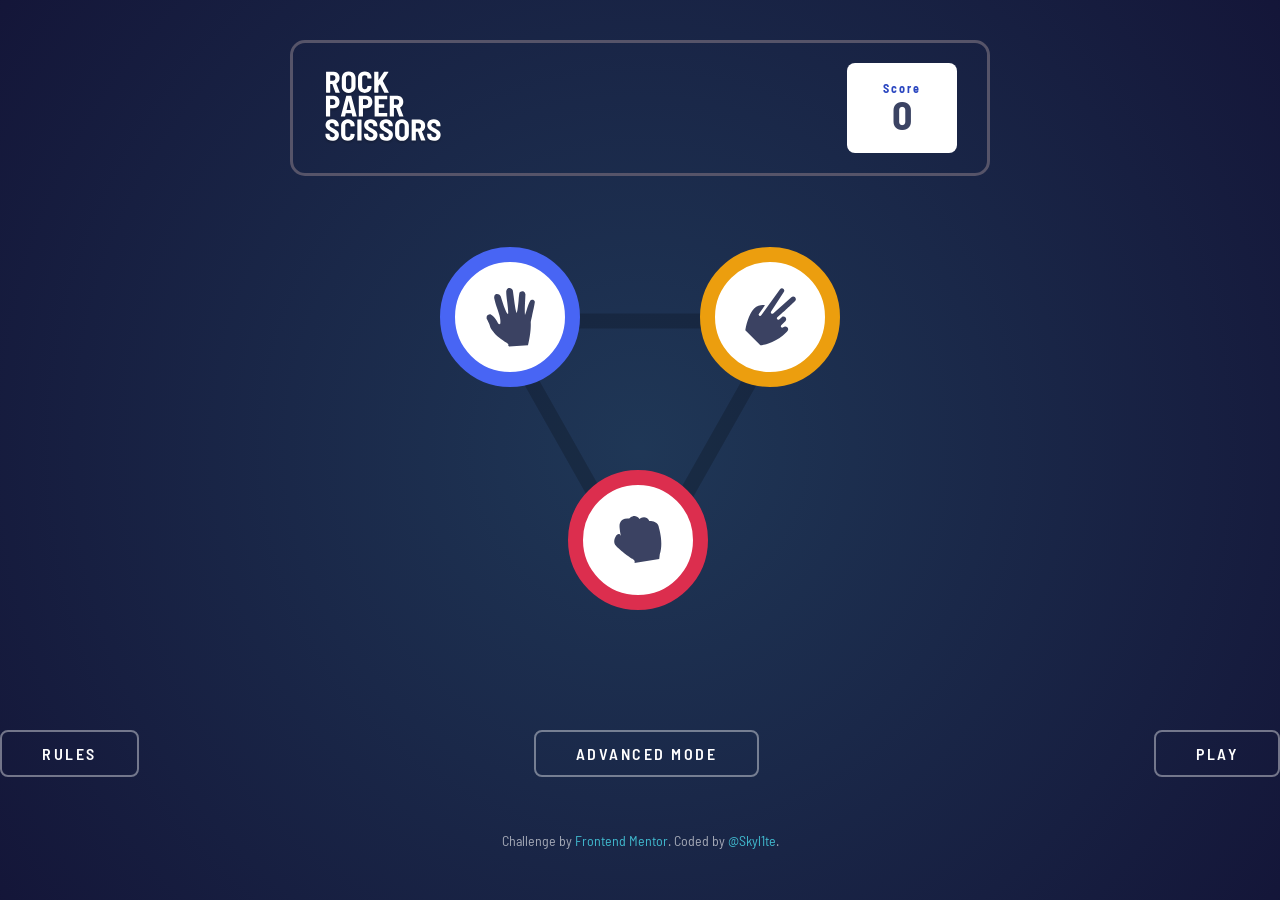
<file: index.html>
<!DOCTYPE html>
<html lang="en">
<head>
<meta charset="UTF-8">
<meta name="viewport" content="width=device-width, initial-scale=1.0">

<link rel="icon" type="image/png" sizes="32x32" href="../assets/icons/favicon-32x32.png">
<link rel="stylesheet" href="../css/main.css">

<link rel="preconnect" href="https://fonts.googleapis.com">
<link rel="preconnect" href="https://fonts.gstatic.com" crossorigin>

<link href="https://fonts.googleapis.com/css2?family=Barlow+Semi+Condensed:wght@600;700&display=swap" rel="stylesheet">

<title>Rock Paper Scissors</title>

</head>
<body>

<div id="header"></div>

<!-- GAME SCREEN -->
<div id="main"></div>


<div class="linkBtns">
<div class="linkBtn">
    <button>
      <a href="rules.html">Rules</a>
    </button>
</div>
<div class="linkBtn">
  <button><a href="./advancedVersion.html">Advanced Mode</a></button>
</div>

    <div class="linkBtn">
      <button>
        <a href="index.html">Play</a>
      </button>
    </div>
</div>

<div id="footer">
</div>

<script src="../js/main.js"></script>

</body>
</html>
</file>
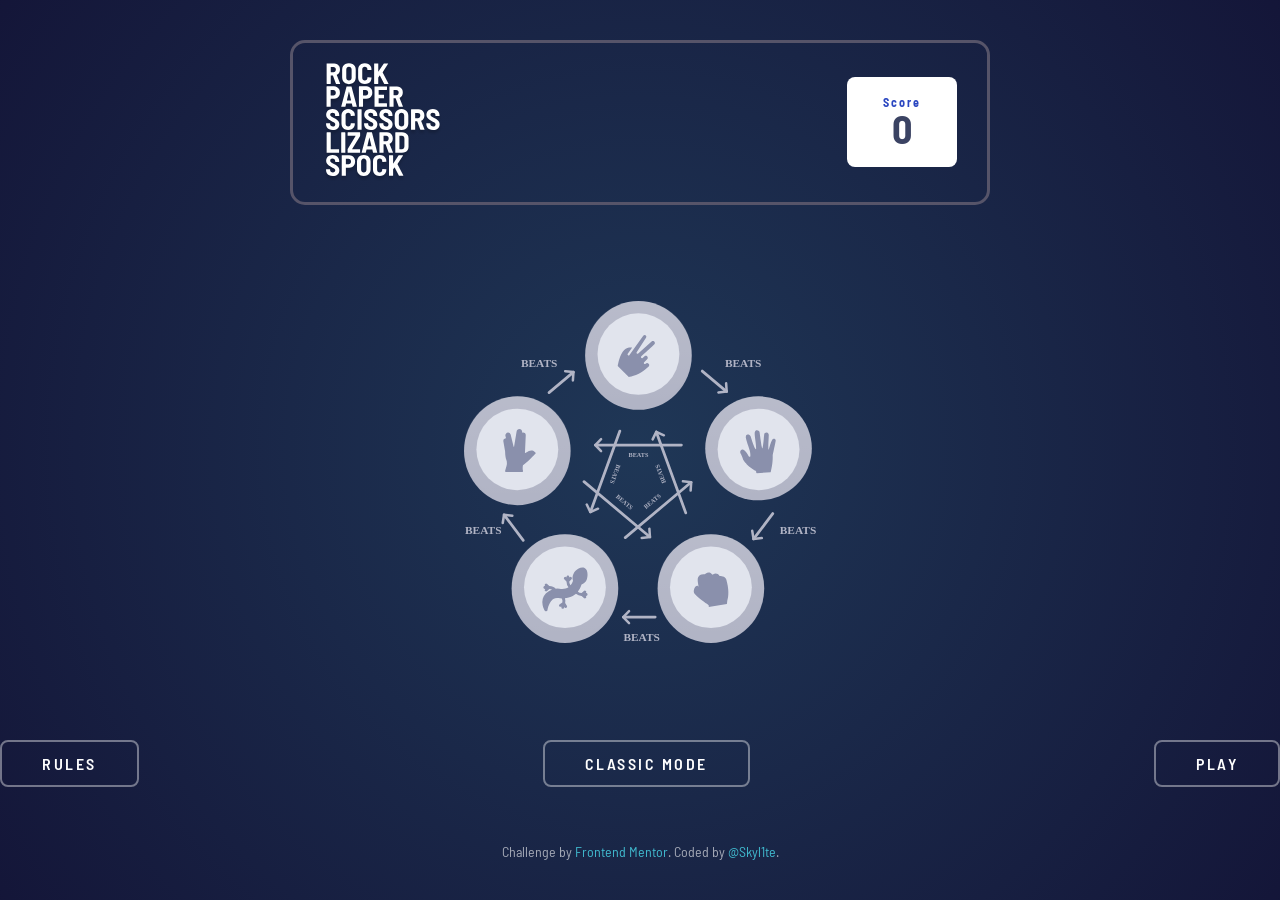
<file: advancedRules.html>
<!DOCTYPE html>
<html lang="en">
<head>
<meta charset="UTF-8">
<meta name="viewport" content="width=device-width, initial-scale=1.0">

<link rel="icon" type="image/png" sizes="32x32" href="../assets/icons/favicon-32x32.png">
<link rel="stylesheet" href="../css/main.css">

<link rel="preconnect" href="https://fonts.googleapis.com">
<link rel="preconnect" href="https://fonts.gstatic.com" crossorigin>

<link href="https://fonts.googleapis.com/css2?family=Barlow+Semi+Condensed:wght@600;700&display=swap" rel="stylesheet">

<title>Rock Paper Scissors</title>

</head>
<body>

<div id="header"></div>

<main class="rules">
    <div class="container">
        <img src="../assets/images/image-rules-bonus.svg" alt="rules" class="rules__image">
    </div>
</main>

<div class="linkBtns">
<div class="linkBtn">
    <button>
      <a href="advancedRules.html">Rules</a>
    </button>
</div>
<div class="linkBtn">
  <button><a href="./index.html">Classic Mode</a></button>
</div>

    <div class="linkBtn">
      <button>
        <a href="advancedVersion.html">Play</a>
      </button>
    </div>
</div>

<div id="footer"></div>
<script src="../js/advanced.js"></script>

</body>
</html>
</file>
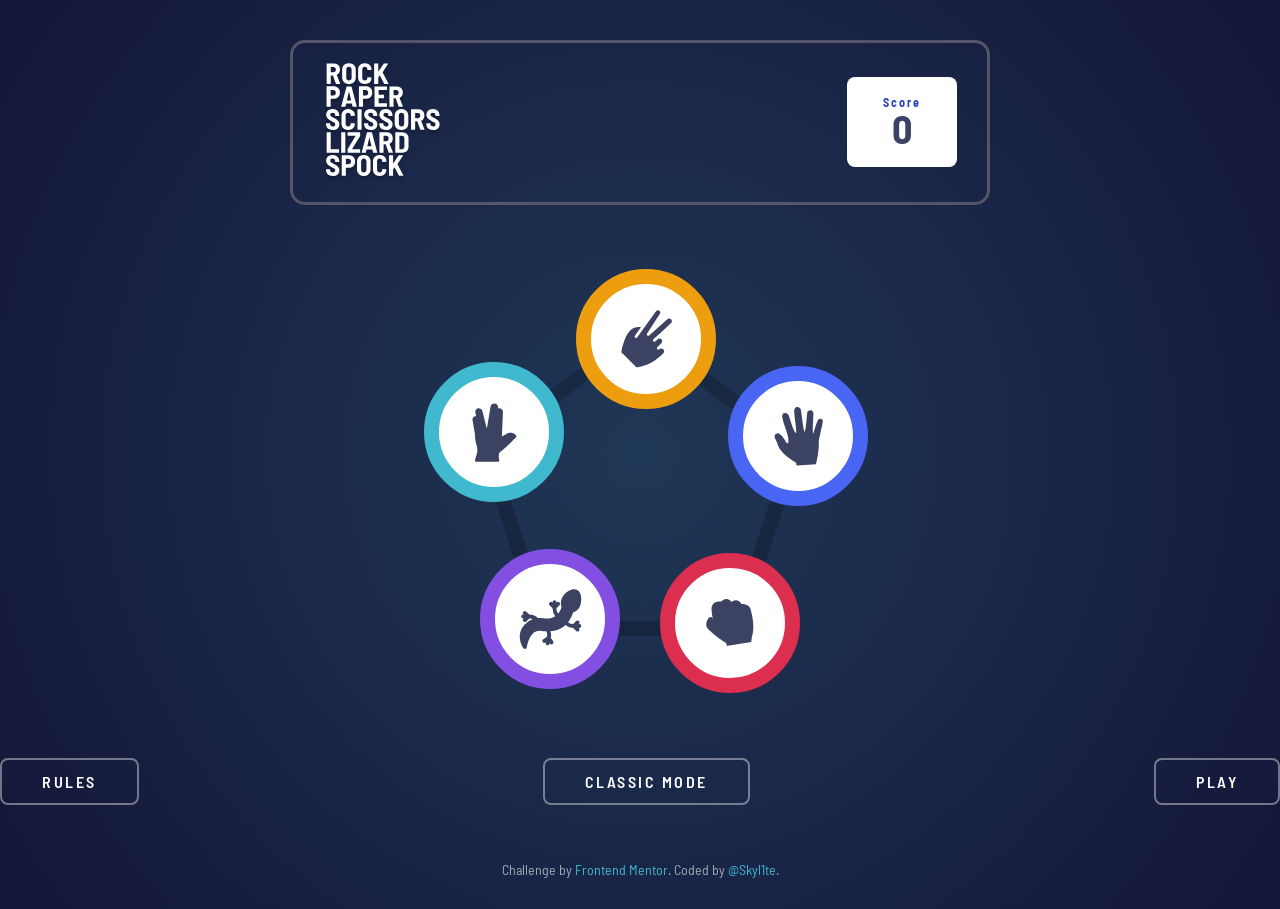
<file: advancedVersion.html>
<!DOCTYPE html>
<html lang="en">
<head>
<meta charset="UTF-8">
<meta name="viewport" content="width=device-width, initial-scale=1.0">
<link rel="icon" type="image/png" sizes="32x32" href="../assets/icons/favicon-32x32.png">
<link rel="stylesheet" href="../css/main.css">
<link rel="preconnect" href="https://fonts.googleapis.com">
<link rel="preconnect" href="https://fonts.gstatic.com" crossorigin>
<link href="https://fonts.googleapis.com/css2?family=Barlow+Semi+Condensed:wght@600;700&display=swap" rel="stylesheet">
<title>Rock Paper Scissors - Advanced</title>
</head>
<body>

<div id="header"></div>

<main class="main" id="advancedGameScreen">
  <div class="advancedGame">
    <button class="moveBtn moveBtn__advanced--rock moveBtn--rock" value="rock">
      <img src="../assets/icons/icon-rock.svg" alt="Rock">
    </button>
    <button class="moveBtn moveBtn__advanced--paper moveBtn--paper" value="paper">
      <img src="../assets/icons/icon-paper.svg" alt="Paper">
    </button>
    <button class="moveBtn moveBtn__advanced--scissors moveBtn--scissors" value="scissors">
      <img src="../assets/icons/icon-scissors.svg" alt="Scissors">
    </button>
    <button class="moveBtn moveBtn__advanced--lizard moveBtn--lizard" value="lizard">
      <img src="../assets/icons/icon-lizard.svg" alt="Lizard">
    </button>
    <button class="moveBtn moveBtn__advanced--spock moveBtn--spock" value="spock">
      <img src="../assets/icons/icon-spock.svg" alt="Spock">
    </button>
  </div>
</main>

<main class="result" id="resultScreen" style="display: none;">
  <div class="result__container">
    <div class="result__pick">
      <p class="result__title">YOU PICKED</p>
      <div id="userPick"></div>
    </div>
    
    <div class="result__center">
      <h2 id="resultText"></h2>
      <button id="playAgain">PLAY AGAIN</button>
    </div>
    
    <div class="result__pick">
      <p class="result__title">THE HOUSE PICKED</p>
      <div id="computerPick"></div>
    </div>
  </div>
</main>

<div class="linkBtns">
<div class="linkBtn">
    <button>
      <a href="advancedRules.html">Rules</a>
    </button>
</div>
<div class="linkBtn">
  <button><a href="./index.html">Classic Mode</a></button>
</div>

    <div class="linkBtn">
      <button>
        <a href="advancedVersion.html">Play</a>
      </button>
    </div>
</div>

<div id="footer"></div>
<script src="../js/advanced.js"></script>

</body>
</html>
</file>
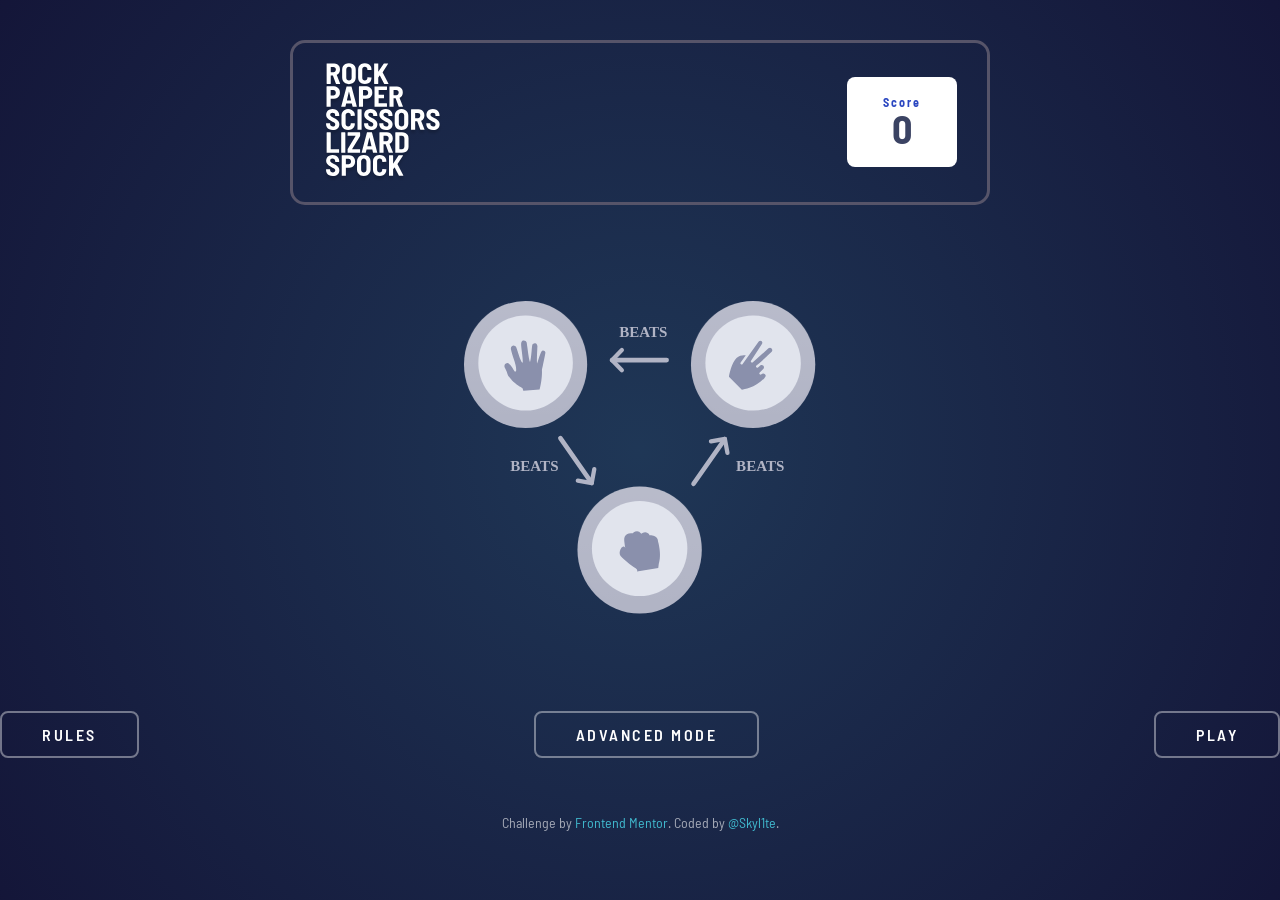
<file: rules.html>
<!DOCTYPE html>
<html lang="en">
<head>
<meta charset="UTF-8">
<meta name="viewport" content="width=device-width, initial-scale=1.0">

<link rel="icon" type="image/png" sizes="32x32" href="../assets/icons/favicon-32x32.png">
<link rel="stylesheet" href="../css/main.css">

<link rel="preconnect" href="https://fonts.googleapis.com">
<link rel="preconnect" href="https://fonts.gstatic.com" crossorigin>

<link href="https://fonts.googleapis.com/css2?family=Barlow+Semi+Condensed:wght@600;700&display=swap" rel="stylesheet">

<title>Rock Paper Scissors</title>

</head>
<body>

<div id="header"></div>

<main class="rules">
    <div class="container">
        <img src="../assets/images/image-rules.svg" alt="rules" class="rules__image">
    </div>
</main>

<div class="linkBtns">
<div class="linkBtn">
    <button>
      <a href="rules.html">Rules</a>
    </button>
</div>
<div class="linkBtn">
  <button><a href="./advancedVersion.html">Advanced Mode</a></button>
</div>

    <div class="linkBtn">
      <button>
        <a href="index.html">Play</a>
      </button>
    </div>
</div>
<div id="footer"></div


<script src="../js/main.js"></script>
<script src="../js/advanced.js"></script>

</body>
</html>
</file>
<file: css/main.css>
/* http://meyerweb.com/eric/tools/css/reset/
   v5.0.2 | 20191019
   License: none (public domain)
*/
html, body, div, span, applet, object, iframe,
h1, h2, h3, h4, h5, h6, p, blockquote, pre,
a, abbr, acronym, address, big, cite, code,
del, dfn, em, img, ins, kbd, q, s, samp,
small, strike, strong, sub, sup, tt, var,
b, u, i, center,
dl, dt, dd, ol, ul, li,
fieldset, form, label, legend,
table, caption, tbody, tfoot, thead, tr, th, td,
article, aside, canvas, details, embed,
figure, figcaption, footer, header, hgroup,
main, menu, nav, output, ruby, section, summary,
time, mark, audio, video {
  margin: 0;
  padding: 0;
  border: 0;
  font-size: 100%;
  font: inherit;
  vertical-align: baseline;
}

/* HTML5 display-role reset for older browsers */
article, aside, details, figcaption, figure,
footer, header, hgroup, main, menu, nav, section {
  display: block;
}

/* HTML5 hidden-attribute fix for newer browsers */
*[hidden] {
  display: none;
}

body {
  line-height: 1;
}

menu, ol, ul {
  list-style: none;
}

blockquote, q {
  quotes: none;
}

blockquote:before, blockquote:after,
q:before, q:after {
  content: "";
  content: none;
}

table {
  border-collapse: collapse;
  border-spacing: 0;
}

/* ===== Primary ===== */
/* ===== Neutral ===== */
/* ===== Background ===== */
/* ===== Gradient ===== */
body {
  min-height: 100vh;
  background: radial-gradient(circle, hsl(214, 47%, 23%), hsl(237, 48%, 15%));
  font-family: "Barlow Semi Condensed", sans-serif;
  animation: gradient 1.5s ease infinite;
}

@keyframes gradient {
  0% {
    opacity: 1;
  }
  50% {
    opacity: 0.85;
  }
  100% {
    opacity: 1;
  }
}
/* ===== Primary ===== */
/* ===== Neutral ===== */
/* ===== Background ===== */
/* ===== Gradient ===== */
/* ===== Primary ===== */
/* ===== Neutral ===== */
/* ===== Background ===== */
/* ===== Gradient ===== */
.moveBtn {
  position: absolute;
  width: 140px;
  height: 140px;
  border-radius: 50%;
  background: white;
  border: none;
  display: flex;
  justify-content: center;
  align-items: center;
  cursor: pointer;
  transition: all 0.15s ease-out;
}
.moveBtn:hover {
  transition: all 0.15s ease-out;
  animation: hit 0.25s ease;
}
.moveBtn--paper {
  bottom: 68%;
  left: 0;
  border: 15px solid hsl(230, 89%, 62%);
}
.moveBtn--paper:hover {
  border: 16px solid hsl(229, 64%, 46%);
}
.moveBtn--scissors {
  bottom: 68%;
  right: 0;
  border: 15px solid hsl(39, 89%, 49%);
}
.moveBtn--scissors:hover {
  border: 16px solid hsl(28, 76%, 44%);
}
.moveBtn--rock {
  top: 55%;
  left: 32%;
  border: 15px solid hsl(349, 71%, 52%);
}
.moveBtn--rock:hover {
  border: 16px solid hsl(347, 75%, 35%);
}
.moveBtn--lizard {
  border: 15px solid hsl(261, 73%, 60%);
}
.moveBtn--lizard:hover {
  border: 16px solid hsl(261, 51%, 44%);
}
.moveBtn--spock {
  border: 15px solid hsl(189, 59%, 53%);
}
.moveBtn--spock:hover {
  border: 16px solid hsl(194, 58%, 42%);
}
.moveBtn__advanced--paper {
  bottom: 43%;
  left: 72%;
  border: 15px solid hsl(230, 89%, 62%);
}
.moveBtn__advanced--scissors {
  bottom: 70%;
  right: 31%;
  border: 15px solid hsl(39, 89%, 49%);
}
.moveBtn__advanced--rock {
  top: 70%;
  left: 55%;
  border: 15px solid hsl(349, 71%, 52%);
}
.moveBtn__advanced--lizard {
  top: 69%;
  left: 10%;
  border: 15px solid hsl(261, 73%, 60%);
}
.moveBtn__advanced--spock {
  top: 17%;
  right: 69%;
  border: 15px solid hsl(189, 59%, 53%);
}

.advancedGame {
  position: relative;
  width: 400px;
  height: 360px;
  margin: 0 auto;
  background-image: url("../assets/images/bg-pentagon.svg") !important;
  background-repeat: no-repeat;
  background-position: center;
}

@keyframes hit {
  0% {
    transform: scale(1);
  }
  50% {
    transform: scale(1.2) rotate(5deg);
  }
  100% {
    transform: scale(1);
  }
}
.linkBtn {
  position: relative;
}
.linkBtn button {
  background: transparent;
  border: 2px solid rgba(255, 255, 255, 0.4);
  border-radius: 8px;
  padding: 0.75rem 2.5rem;
  cursor: pointer;
  transition: all 0.3s ease;
}
.linkBtn button:hover {
  background: rgba(255, 255, 255, 0.1);
  border-color: rgba(255, 255, 255, 0.8);
  transform: translateY(-2px);
  box-shadow: 0 4px 15px rgba(0, 0, 0, 0.3);
}
.linkBtn button:active {
  transform: translateY(0);
}
.linkBtn button a {
  display: block;
  color: white;
  text-decoration: none;
  font-family: "Barlow Semi Condensed", sans-serif;
  font-weight: 600;
  font-size: 1rem;
  letter-spacing: 2.5px;
  text-transform: uppercase;
}

.linkBtns {
  width: 100%;
  height: 50px;
  display: flex;
  justify-content: space-between;
  align-items: center;
  margin-top: 6rem;
}

.rules {
  display: flex;
  justify-content: center;
  align-items: center;
  margin-top: 6rem;
}
.rules__image {
  width: 320px;
  height: auto;
  zoom: 1.1;
}
.rules .container {
  display: flex;
  justify-content: center;
  align-items: center;
}

.footer {
  display: flex;
  flex-direction: column;
  padding: 2rem;
  gap: 1.5rem;
}
.footer .attribution {
  text-align: center;
  color: rgba(255, 255, 255, 0.6);
  font-family: "Barlow Semi Condensed", sans-serif;
  font-size: 0.875rem;
}
.footer .attribution a {
  color: hsl(189, 59%, 53%);
  text-decoration: none;
}
.footer .attribution a:hover {
  color: hsl(194, 58%, 42%);
  text-decoration: underline;
}

.header {
  display: flex;
  justify-content: center;
  padding-top: 40px;
}

.container {
  width: 100%;
  max-width: 700px;
}

.titleBlock {
  display: flex;
  justify-content: space-between;
  align-items: center;
  padding: 20px 30px;
  border: 3px solid hsl(246, 11%, 37%);
  border-radius: 15px;
}
.titleBlock__logo-image {
  display: block;
  width: 120px;
}
.titleBlock__scores {
  display: flex;
  flex-direction: column;
  justify-content: center;
  align-items: center;
  width: 110px;
  height: 90px;
  background: white;
  border-radius: 8px;
}
.titleBlock__scores-text {
  font-size: 12px;
  font-weight: 700;
  letter-spacing: 2px;
  color: hsl(229, 64%, 46%);
}
.titleBlock__scores-scores {
  font-size: 40px;
  font-weight: 700;
  color: hsl(229, 25%, 31%);
}

.main {
  margin-top: 6rem;
}

.game {
  position: relative;
  width: 400px;
  height: 360px;
  margin: 0 auto;
  background-image: url("../assets/images/bg-triangle.svg");
  background-repeat: no-repeat;
  background-position: center;
}

.resultBtn {
  position: static;
}

.result {
  display: none;
  justify-content: center;
  align-items: center;
  margin-top: 80px;
}
.result__container {
  display: flex;
  align-items: center;
  gap: 80px;
}
.result__pick {
  display: flex;
  flex-direction: column;
  align-items: center;
  gap: 30px;
}
.result__title {
  color: white;
  letter-spacing: 2px;
  font-weight: 600;
}
.result__center {
  display: flex;
  flex-direction: column;
  align-items: center;
  gap: 20px;
}
.result__center h2 {
  text-align: center;
  color: white;
  font-size: 48px;
}

#playAgain {
  padding: 12px 40px;
  background: white;
  border: none;
  border-radius: 8px;
  cursor: pointer;
}

@media (max-width: 426px) {
  .linkBtns {
    flex-direction: column;
    gap: 1rem;
    zoom: 1.3;
  }
  body {
    zoom: 0.7;
  }
  .result__container {
    zoom: 0.85;
  }
  .footer {
    margin-top: 9.5rem;
  }
}
@media (max-width: 376px) {
  body {
    padding: 1rem;
  }
}
@media (max-width: 321px) {
  body {
    zoom: 0.6;
  }
  .linkBtns {
    zoom: 1.4;
  }
}/*# sourceMappingURL=main.css.map */
</file>
